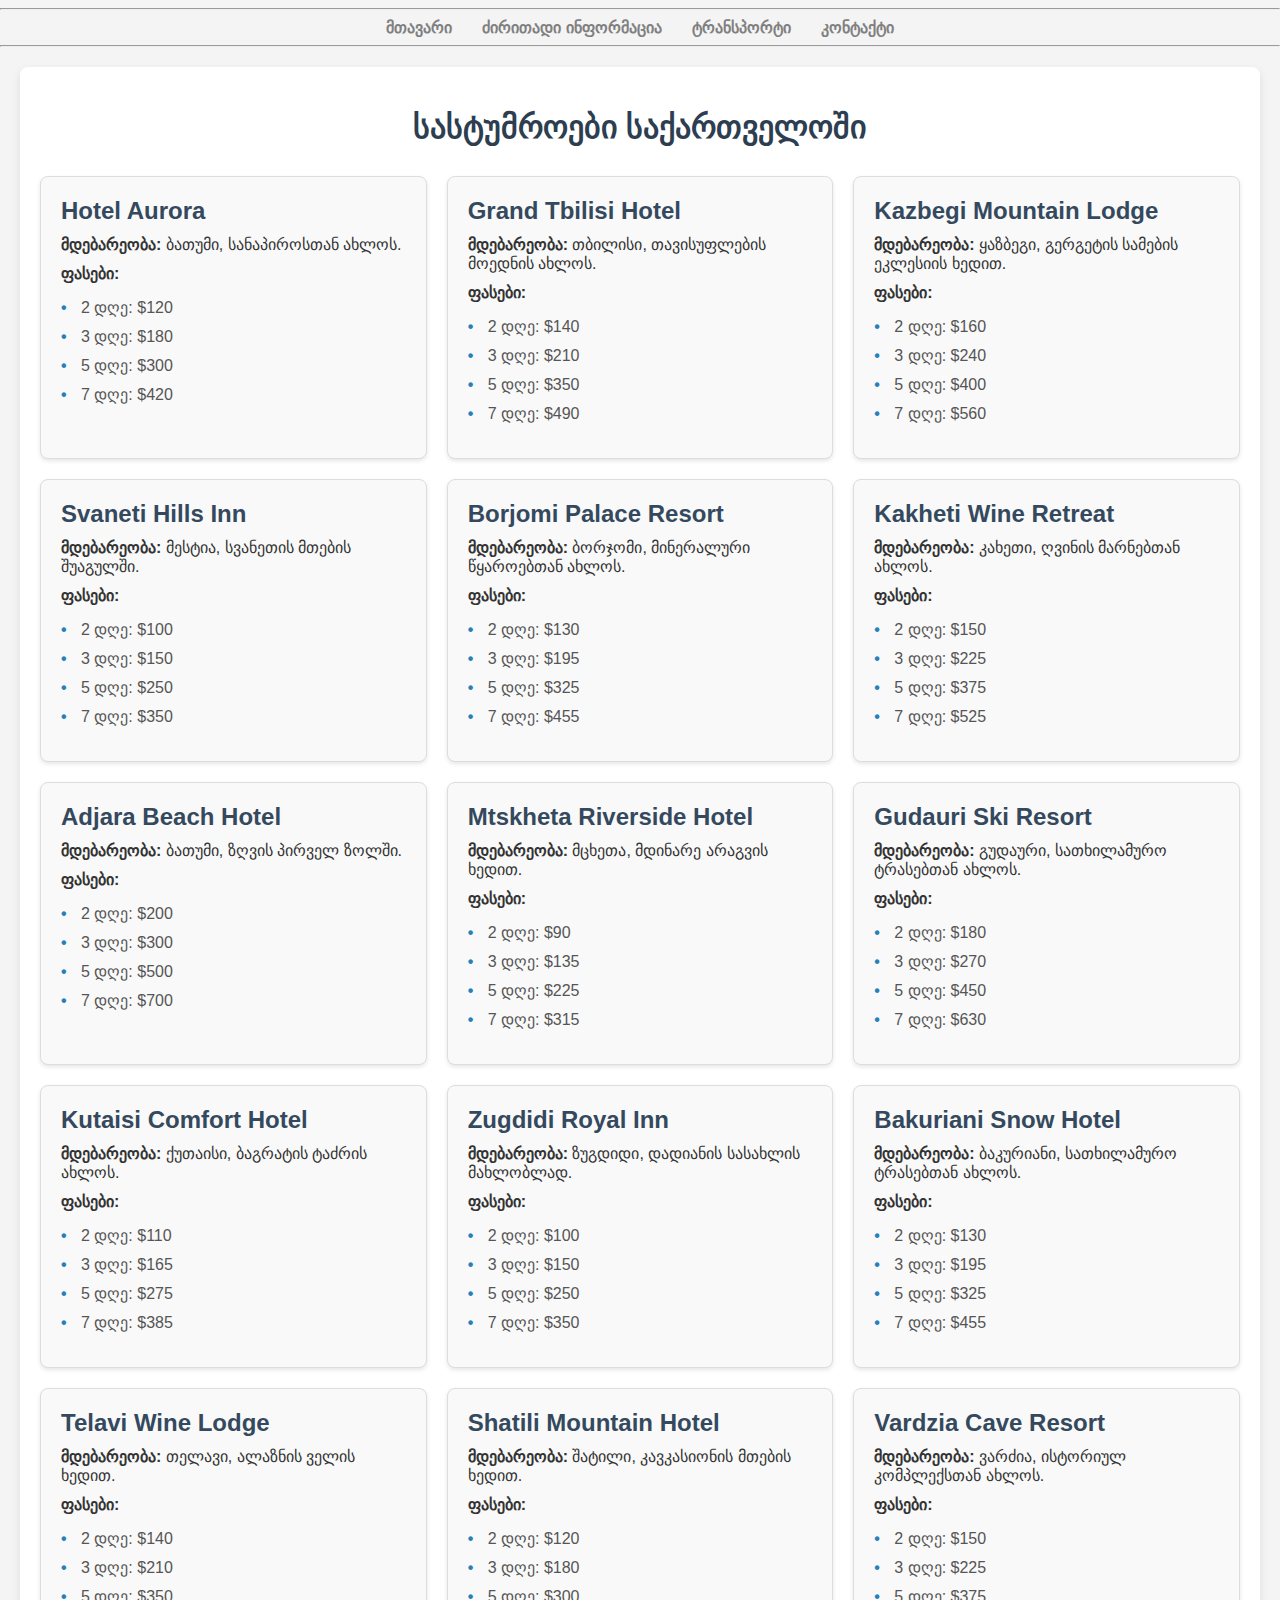
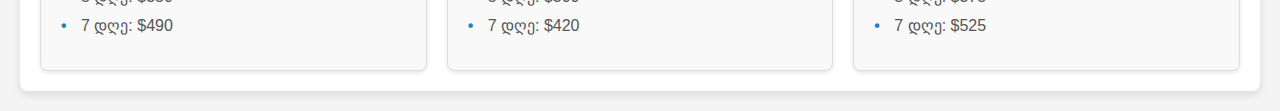
<file: hotel.html>
<!DOCTYPE html>
<html lang="ka">
<head>
    <meta charset="UTF-8">
    <meta name="viewport" content="width=device-width, initial-scale=1.0">
    <title>სასტუმროები საქართველოში</title>
    <link rel="stylesheet" href="hotel.css">
</head>
<body>
<hr>
<nav>
    <ul>
        <li><a href="index.html">მთავარი</a></li>
        <li><a href="maininformation.html">ძირითადი ინფორმაცია</a></li>
        <li><a href="transport.html">ტრანსპორტი</a></li>
        <li><a href="contact.html">კონტაქტი</a></li>
    </ul>
</nav>
<hr>
<div class="container">
    <h1>სასტუმროები საქართველოში</h1>
    <div class="hotel-list">
        <!-- სასტუმროები -->
        <div class="hotel">
            <h2>Hotel Aurora</h2>
            <p><strong>მდებარეობა:</strong> ბათუმი, სანაპიროსთან ახლოს.</p>
            <p><strong>ფასები:</strong></p>
            <ul>
                <li>2 დღე: $120</li>
                <li>3 დღე: $180</li>
                <li>5 დღე: $300</li>
                <li>7 დღე: $420</li>
            </ul>
        </div>
        <div class="hotel">
            <h2>Grand Tbilisi Hotel</h2>
            <p><strong>მდებარეობა:</strong> თბილისი, თავისუფლების მოედნის ახლოს.</p>
            <p><strong>ფასები:</strong></p>
            <ul>
                <li>2 დღე: $140</li>
                <li>3 დღე: $210</li>
                <li>5 დღე: $350</li>
                <li>7 დღე: $490</li>
            </ul>
        </div>
        <div class="hotel">
            <h2>Kazbegi Mountain Lodge</h2>
            <p><strong>მდებარეობა:</strong> ყაზბეგი, გერგეტის სამების ეკლესიის ხედით.</p>
            <p><strong>ფასები:</strong></p>
            <ul>
                <li>2 დღე: $160</li>
                <li>3 დღე: $240</li>
                <li>5 დღე: $400</li>
                <li>7 დღე: $560</li>
            </ul>
        </div>
        <div class="hotel">
            <h2>Svaneti Hills Inn</h2>
            <p><strong>მდებარეობა:</strong> მესტია, სვანეთის მთების შუაგულში.</p>
            <p><strong>ფასები:</strong></p>
            <ul>
                <li>2 დღე: $100</li>
                <li>3 დღე: $150</li>
                <li>5 დღე: $250</li>
                <li>7 დღე: $350</li>
            </ul>
        </div>
        <div class="hotel">
            <h2>Borjomi Palace Resort</h2>
            <p><strong>მდებარეობა:</strong> ბორჯომი, მინერალური წყაროებთან ახლოს.</p>
            <p><strong>ფასები:</strong></p>
            <ul>
                <li>2 დღე: $130</li>
                <li>3 დღე: $195</li>
                <li>5 დღე: $325</li>
                <li>7 დღე: $455</li>
            </ul>
        </div>
        <div class="hotel">
            <h2>Kakheti Wine Retreat</h2>
            <p><strong>მდებარეობა:</strong> კახეთი, ღვინის მარნებთან ახლოს.</p>
            <p><strong>ფასები:</strong></p>
            <ul>
                <li>2 დღე: $150</li>
                <li>3 დღე: $225</li>
                <li>5 დღე: $375</li>
                <li>7 დღე: $525</li>
            </ul>
        </div>
        <div class="hotel">
            <h2>Adjara Beach Hotel</h2>
            <p><strong>მდებარეობა:</strong> ბათუმი, ზღვის პირველ ზოლში.</p>
            <p><strong>ფასები:</strong></p>
            <ul>
                <li>2 დღე: $200</li>
                <li>3 დღე: $300</li>
                <li>5 დღე: $500</li>
                <li>7 დღე: $700</li>
            </ul>
        </div>
        <div class="hotel">
            <h2>Mtskheta Riverside Hotel</h2>
            <p><strong>მდებარეობა:</strong> მცხეთა, მდინარე არაგვის ხედით.</p>
            <p><strong>ფასები:</strong></p>
            <ul>
                <li>2 დღე: $90</li>
                <li>3 დღე: $135</li>
                <li>5 დღე: $225</li>
                <li>7 დღე: $315</li>
            </ul>
        </div>
        <div class="hotel">
            <h2>Gudauri Ski Resort</h2>
            <p><strong>მდებარეობა:</strong> გუდაური, სათხილამურო ტრასებთან ახლოს.</p>
            <p><strong>ფასები:</strong></p>
            <ul>
                <li>2 დღე: $180</li>
                <li>3 დღე: $270</li>
                <li>5 დღე: $450</li>
                <li>7 დღე: $630</li>
            </ul>
        </div>
        <div class="hotel">
            <h2>Kutaisi Comfort Hotel</h2>
            <p><strong>მდებარეობა:</strong> ქუთაისი, ბაგრატის ტაძრის ახლოს.</p>
            <p><strong>ფასები:</strong></p>
            <ul>
                <li>2 დღე: $110</li>
                <li>3 დღე: $165</li>
                <li>5 დღე: $275</li>
                <li>7 დღე: $385</li>
            </ul>
        </div>
        <!-- დამატებული სასტუმროები -->
        <div class="hotel">
            <h2>Zugdidi Royal Inn</h2>
            <p><strong>მდებარეობა:</strong> ზუგდიდი, დადიანის სასახლის მახლობლად.</p>
            <p><strong>ფასები:</strong></p>
            <ul>
                <li>2 დღე: $100</li>
                <li>3 დღე: $150</li>
                <li>5 დღე: $250</li>
                <li>7 დღე: $350</li>
            </ul>
        </div>
        <div class="hotel">
            <h2>Bakuriani Snow Hotel</h2>
            <p><strong>მდებარეობა:</strong> ბაკურიანი, სათხილამურო ტრასებთან ახლოს.</p>
            <p><strong>ფასები:</strong></p>
            <ul>
                <li>2 დღე: $130</li>
                <li>3 დღე: $195</li>
                <li>5 დღე: $325</li>
                <li>7 დღე: $455</li>
            </ul>
        </div>
        <div class="hotel">
            <h2>Telavi Wine Lodge</h2>
            <p><strong>მდებარეობა:</strong> თელავი, ალაზნის ველის ხედით.</p>
            <p><strong>ფასები:</strong></p>
            <ul>
                <li>2 დღე: $140</li>
                <li>3 დღე: $210</li>
                <li>5 დღე: $350</li>
                <li>7 დღე: $490</li>
            </ul>
        </div>
        <div class="hotel">
            <h2>Shatili Mountain Hotel</h2>
            <p><strong>მდებარეობა:</strong> შატილი, კავკასიონის მთების ხედით.</p>
            <p><strong>ფასები:</strong></p>
            <ul>
                <li>2 დღე: $120</li>
                <li>3 დღე: $180</li>
                <li>5 დღე: $300</li>
                <li>7 დღე: $420</li>
            </ul>
        </div>
        <div class="hotel">
            <h2>Vardzia Cave Resort</h2>
            <p><strong>მდებარეობა:</strong> ვარძია, ისტორიულ კომპლექსთან ახლოს.</p>
            <p><strong>ფასები:</strong></p>
            <ul>
                <li>2 დღე: $150</li>
                <li>3 დღე: $225</li>
                <li>5 დღე: $375</li>
                <li>7 დღე: $525</li>
            </ul>
        </div>
    </div>
</div>
</body>
</html>
</file>
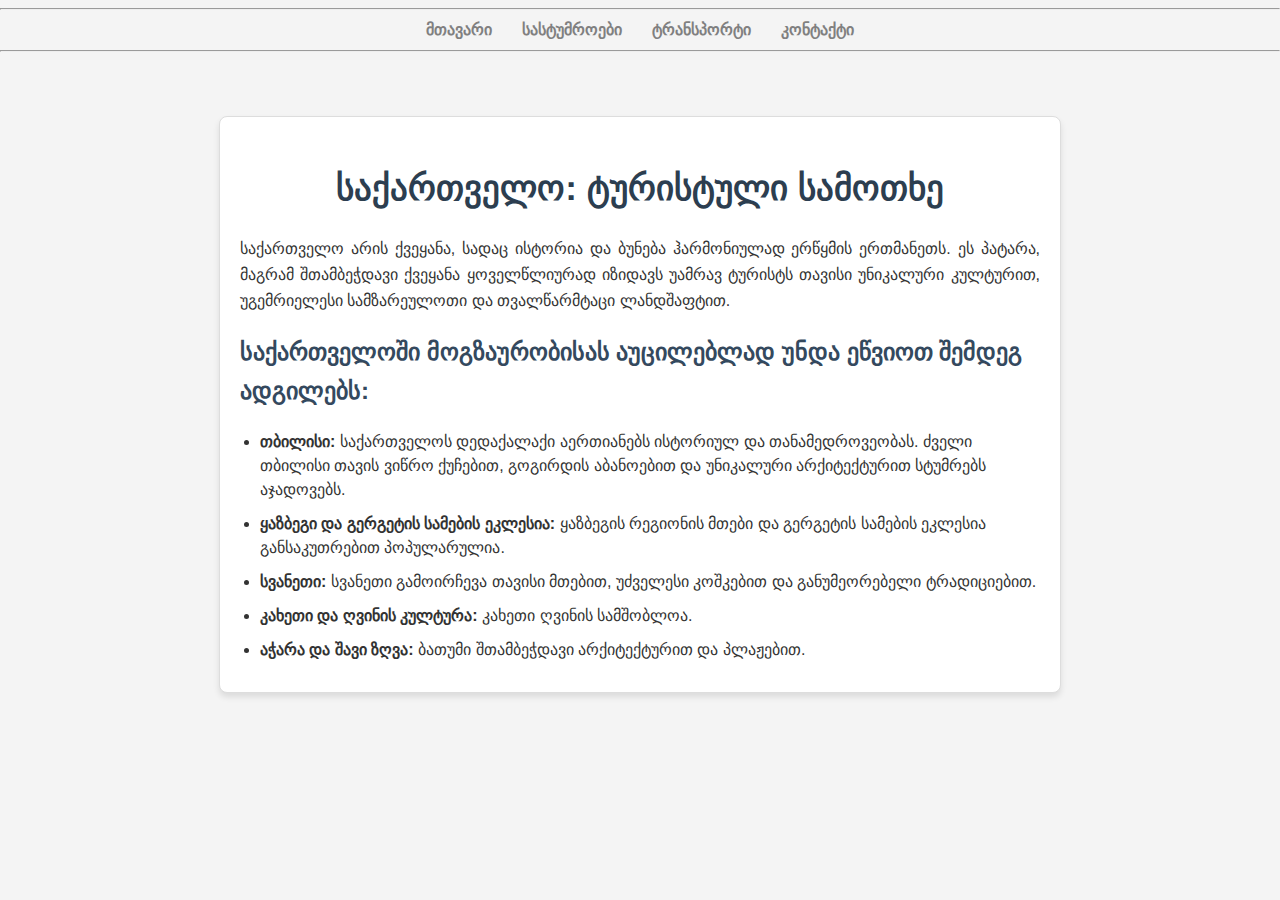
<file: maininformation.html>
<!DOCTYPE html>
<html lang="ka">
<head>
    <meta charset="UTF-8">
    <meta name="viewport" content="width=device-width, initial-scale=1.0">
    <title>ტურიზმი საქართველოში</title>
    <link rel="stylesheet" href="info.css">
</head>
<body>
<hr>
<nav>
    <ul>
        <li><a href="index.html">მთავარი</a></li>
        <li><a href="hotel.html">სასტუმროები</a></li>
        <li><a href="transport.html">ტრანსპორტი</a></li>
        <li><a href="contact.html">კონტაქტი</a></li>
    </ul>
</nav>
<hr>
<br>
<div class="container">
    <h1>საქართველო: ტურისტული სამოთხე</h1>
    <p>საქართველო არის ქვეყანა, სადაც ისტორია და ბუნება ჰარმონიულად ერწყმის ერთმანეთს. ეს პატარა,
        მაგრამ შთამბეჭდავი ქვეყანა ყოველწლიურად იზიდავს უამრავ ტურისტს თავისი უნიკალური კულტურით,
        უგემრიელესი სამზარეულოთი და თვალწარმტაცი ლანდშაფტით.</p>

    <h2>საქართველოში მოგზაურობისას აუცილებლად უნდა ეწვიოთ შემდეგ ადგილებს:</h2>
    <ul>
        <li><strong>თბილისი:</strong> საქართველოს დედაქალაქი აერთიანებს ისტორიულ და თანამედროვეობას.
            ძველი თბილისი თავის ვიწრო ქუჩებით, გოგირდის აბანოებით და უნიკალური არქიტექტურით სტუმრებს აჯადოვებს.</li>
        <li><strong>ყაზბეგი და გერგეტის სამების ეკლესია:</strong> ყაზბეგის რეგიონის მთები და გერგეტის
            სამების ეკლესია განსაკუთრებით პოპულარულია.</li>
        <li><strong>სვანეთი:</strong> სვანეთი გამოირჩევა თავისი მთებით, უძველესი კოშკებით და განუმეორებელი ტრადიციებით.</li>
        <li><strong>კახეთი და ღვინის კულტურა:</strong> კახეთი ღვინის სამშობლოა.</li>
        <li><strong>აჭარა და შავი ზღვა:</strong> ბათუმი შთამბეჭდავი არქიტექტურით და პლაჟებით.</li>
    </ul>
</div>
</body>
</html>
</file>
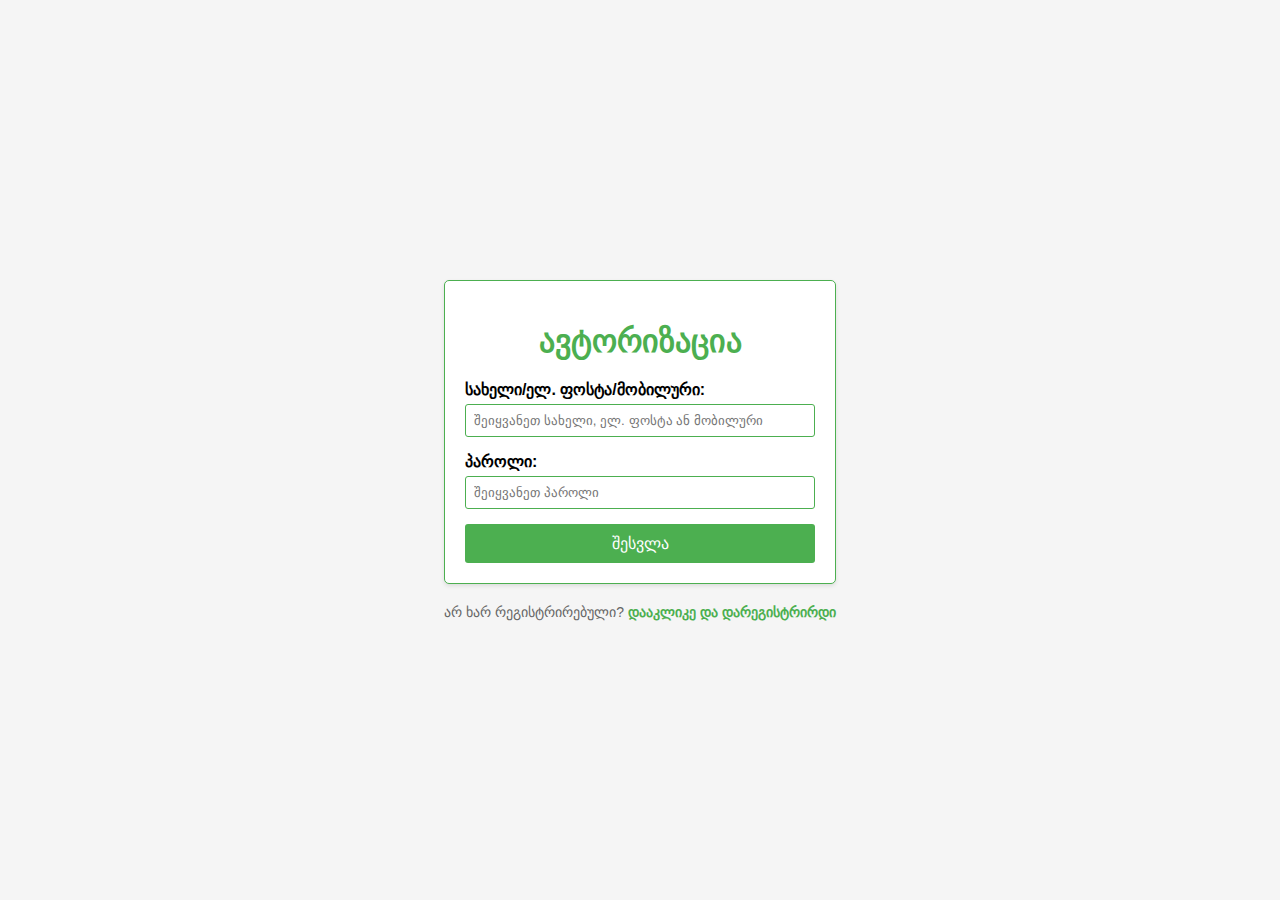
<file: registration-avtorization/login.html>
<!DOCTYPE html>
<html lang="ka">
<head>
    <meta charset="UTF-8">
    <meta name="viewport" content="width=device-width, initial-scale=1.0">
    <title>ავტორიზაცია</title>
    <link rel="stylesheet" href="login.css">
</head>
<body>
<form id="login-form">
    <h1>ავტორიზაცია</h1>
    <div class="form-group">
        <label for="identifier">სახელი/ელ. ფოსტა/მობილური:</label>
        <input type="text" id="identifier" name="identifier" placeholder="შეიყვანეთ სახელი, ელ. ფოსტა ან მობილური" required>
    </div>
    <div class="form-group">
        <label for="password">პაროლი:</label>
        <input type="password" id="password" name="password" placeholder="შეიყვანეთ პაროლი" required>
    </div>
    <button type="submit">შესვლა</button>
</form>
<div class="register-link">
    არ ხარ რეგისტრირებული? <a href="registration.html">დააკლიკე და დარეგისტრირდი</a>
</div>
</body>
</html>
</file>
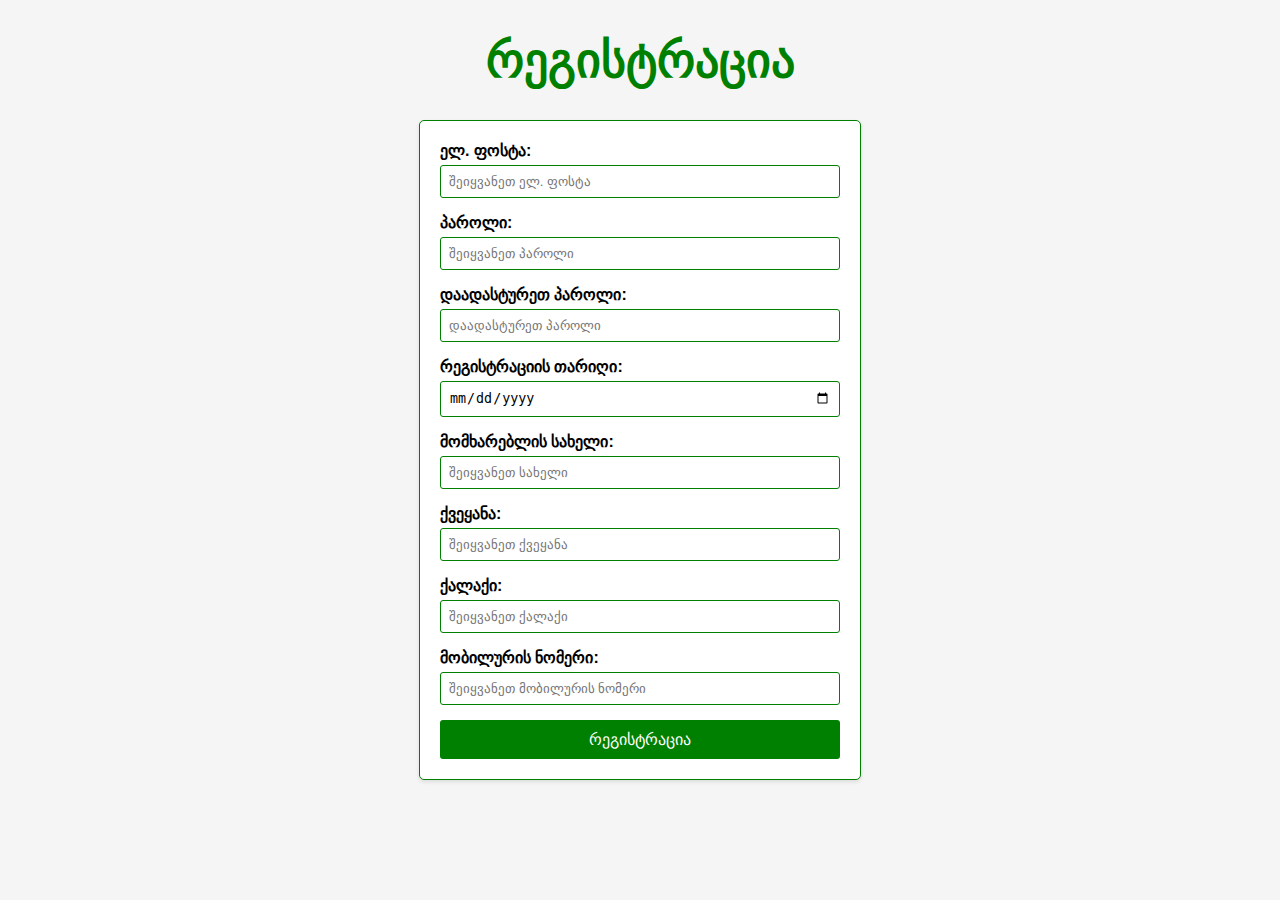
<file: registration-avtorization/registration.html>
<!DOCTYPE html>
<html lang="ka">
<head>
    <meta charset="UTF-8">
    <meta name="viewport" content="width=device-width, initial-scale=1.0">
    <title>რეგისტრაცია</title>
    <link rel="stylesheet" href="styles.css">
</head>
<body>
<header>
    <h1>რეგისტრაცია</h1>
</header>
<form id="registration-form">
    <div class="form-group">
        <label for="email">ელ. ფოსტა:</label>
        <input type="email" id="email" name="email" placeholder="შეიყვანეთ ელ. ფოსტა" required>
        <small id="email-error" class="error-message"></small>
    </div>

    <div class="form-group">
        <label for="password">პაროლი:</label>
        <input type="password" id="password" name="password" placeholder="შეიყვანეთ პაროლი" required>
        <small id="password-strength" class="error-message"></small>
    </div>

    <div class="form-group">
        <label for="confirm-password">დაადასტურეთ პაროლი:</label>
        <input type="password" id="confirm-password" name="confirm-password" placeholder="დაადასტურეთ პაროლი" required>
    </div>

    <div class="form-group">
        <label for="date">რეგისტრაციის თარიღი:</label>
        <input type="date" id="date" name="date" required>
    </div>

    <div class="form-group">
        <label for="full-name">მომხარებლის სახელი:</label>
        <input type="text" id="full-name" name="full-name" placeholder="შეიყვანეთ სახელი" required>
    </div>

    <div class="form-group">
        <label for="country">ქვეყანა:</label>
        <input type="text" id="country" name="country" placeholder="შეიყვანეთ ქვეყანა" required>
    </div>

    <div class="form-group">
        <label for="city">ქალაქი:</label>
        <input type="text" id="city" name="city" placeholder="შეიყვანეთ ქალაქი" required>
    </div>

    <div class="form-group">
        <label for="phone">მობილურის ნომერი:</label>
        <input type="tel" id="phone" name="phone" placeholder="შეიყვანეთ მობილურის ნომერი" required pattern="[0-9]{9,}">
    </div>

    <button type="submit">რეგისტრაცია</button>
</form>

<script src="scripts.js"></script>
</body>
</html>
</file>
<file: hotel.css>
body {
    font-family: 'Arial', sans-serif;
    margin: 0;
    padding: 0;
    background-color: #f4f4f4;
    color: #333;
}


.container {
    max-width: 1200px;
    margin: 20px auto;
    padding: 20px;
    background: #fff;
    border-radius: 8px;
    box-shadow: 0 4px 8px rgba(0, 0, 0, 0.1);
}


h1 {
    text-align: center;
    color: #2c3e50;
    margin-bottom: 30px;
}


.hotel-list {
    display: grid;
    grid-template-columns: repeat(auto-fit, minmax(300px, 1fr));
    gap: 20px;
}


.hotel {
    background: #f9f9f9;
    border: 1px solid #ddd;
    border-radius: 8px;
    padding: 20px;
    box-shadow: 0 2px 4px rgba(0, 0, 0, 0.1);
    transition: transform 0.2s, box-shadow 0.2s;
}

.hotel:hover {
    transform: scale(1.02);
    box-shadow: 0 4px 8px rgba(0, 0, 0, 0.2);
}


.hotel h2 {
    margin: 0 0 10px;
    color: #34495e;
    font-size: 1.5em;
}


.hotel p {
    margin: 10px 0;
}


.hotel ul {
    list-style: none;
    padding: 0;
    margin: 10px 0;
}

.hotel ul li {
    padding: 5px 0;
    color: #555;
}

.hotel ul li:before {
    content: "•";
    color: #2980b9;
    font-weight: bold;
    display: inline-block;
    width: 20px;
}
nav ul {
    justify-content: center;
    list-style: none;
    display: flex;
    margin: 0;
    padding: 0;
}

nav ul li {
    margin: 0 15px;
}

nav ul li a {
    text-decoration: none;
    color: gray;
    font-weight: bold;
}
</file>
<file: info.css>
body {
    font-family: 'Arial', sans-serif;
    line-height: 1.6;
    color: #333;
    margin: 0;
    padding: 0;
    background-color: #f4f4f4;
}


.container {
    max-width: 800px;
    margin: 30px auto;
    padding: 20px;
    background: #fff;
    border: 1px solid #ddd;
    border-radius: 8px;
    box-shadow: 0 4px 6px rgba(0, 0, 0, 0.1);
}


h1 {
    text-align: center;
    color: #2c3e50;
    font-size: 2.2em;
    margin-bottom: 20px;
}


h2 {
    color: #34495e;
    margin-top: 20px;
    font-size: 1.5em;
}


p {
    margin: 10px 0;
    text-align: justify;
}


ul {
    margin: 10px 0 10px 20px;
    padding: 0;
    list-style-type: disc;
}

li {
    margin-bottom: 10px;
    line-height: 1.5;
}


a {
    color: #2980b9;
    text-decoration: none;
    font-weight: bold;
}

a:hover {
    text-decoration: underline;
}

nav ul {
    justify-content: center;
    list-style: none;
    display: flex;
    margin: 0;
    padding: 0;
}

nav ul li {
    margin: 0 15px;
}

nav ul li a {
    text-decoration: none;
    color: gray;
    font-weight: bold;
}
</file>
<file: registration-avtorization/login.css>
body {
    margin: 0;
    padding: 0;
    font-family: Arial, sans-serif;
    background-color: #f5f5f5;
    display: flex;
    flex-direction: column;
    justify-content: center;
    align-items: center;
    height: 100vh;
}

#login-form {
    max-width: 350px;
    width: 100%;
    padding: 20px;
    background-color: white;
    border: 1px solid #4caf50;
    border-radius: 5px;
    box-shadow: 0px 2px 4px rgba(0, 0, 0, 0.1);
}

h1 {
    text-align: center;
    color: #4caf50;
    margin-bottom: 20px;
}

.form-group {
    margin-bottom: 15px;
}

label {
    display: block;
    margin-bottom: 5px;
    font-weight: bold;
}

input {
    width: 100%;
    padding: 8px;
    border: 1px solid #4caf50;
    border-radius: 3px;
    box-sizing: border-box;
}

button {
    width: 100%;
    padding: 10px;
    background-color: #4caf50;
    color: white;
    border: none;
    border-radius: 3px;
    font-size: 16px;
    cursor: pointer;
}

button:hover {
    background-color: #388e3c;
}

.register-link {
    margin-top: 20px;
    text-align: center;
    font-size: 14px;
    color: #666;
}

.register-link a {
    color: #4caf50;
    text-decoration: none;
    font-weight: bold;
}

.register-link a:hover {
    text-decoration: underline;
}
</file>
<file: registration-avtorization/styles.css>
body {
    margin: 0;
    padding: 0;
    font-family: Arial, sans-serif;
    background-color: #f5f5f5;
}

header {
    text-align: center;
    margin-top: 20px;
    font-size: 24px;
    color: green;
}

#registration-form {
    max-width: 400px;
    margin: 20px auto; /* ეს ხაზია შესაცვლელი */
    padding: 20px;
    background-color: white;
    border: 1px solid green;
    border-radius: 5px;
    box-shadow: 0px 2px 4px rgba(0, 0, 0, 0.1);
}

.form-group {
    margin-bottom: 15px;
}

label {
    display: block;
    margin-bottom: 5px;
    font-weight: bold;
}

input {
    width: 100%;
    padding: 8px;
    border: 1px solid green;
    border-radius: 3px;
    box-sizing: border-box;
}

button {
    width: 100%;
    padding: 10px;
    background-color: green;
    color: white;
    border: none;
    border-radius: 3px;
    font-size: 16px;
    cursor: pointer;
}

button:hover {
    background-color: darkgreen;
}
</file>
